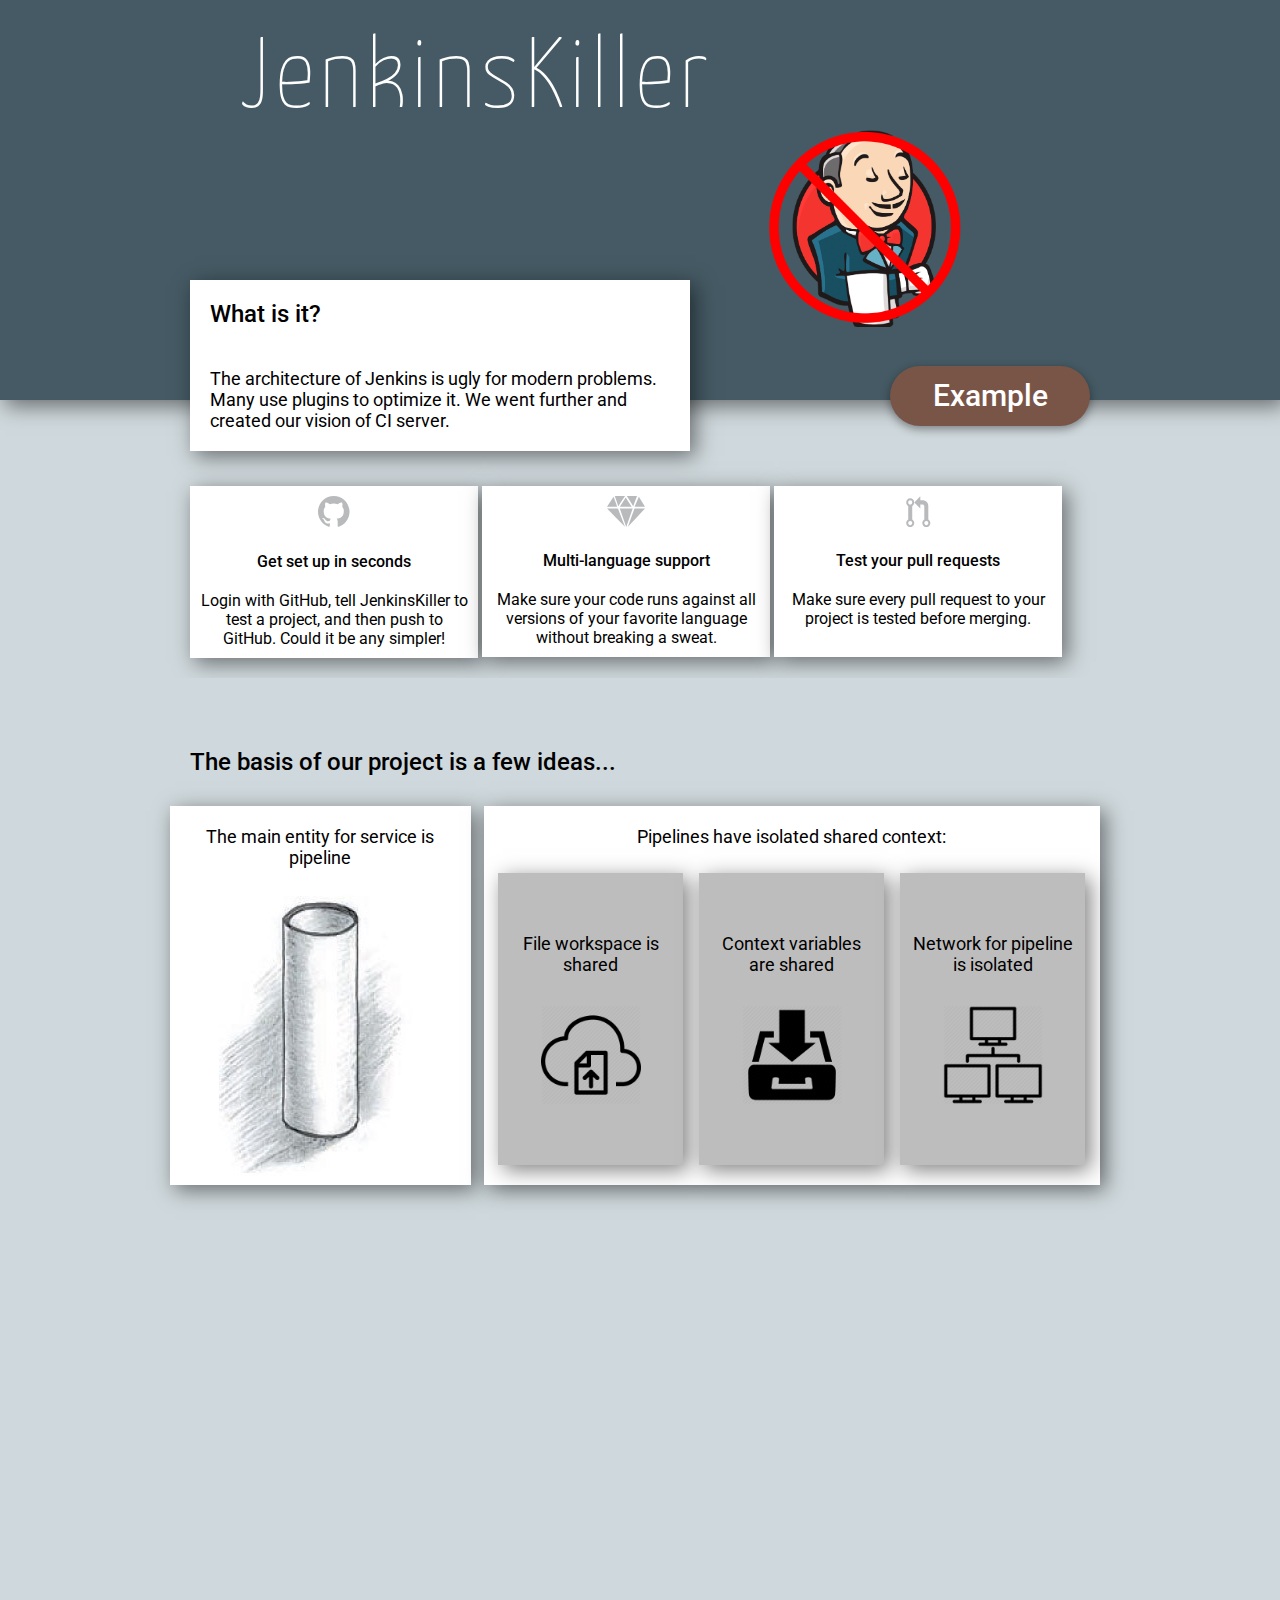
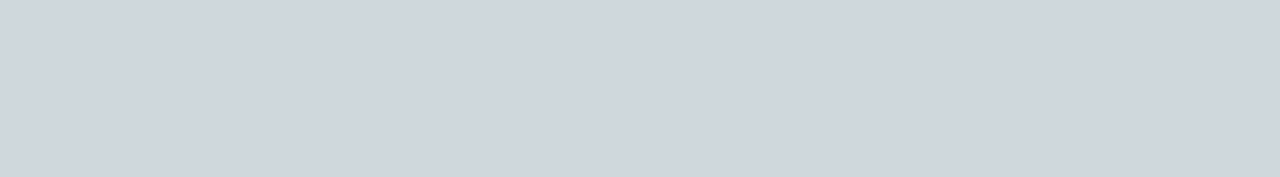
<file: index.html>
<!DOCTYPE html>
<html>
  <head>
    <meta charset="utf-8">
    <link rel="stylesheet" href="style.css">
    <link rel="stylesheet" media="all" href="animate.css">
    <script src="wow.min.js"></script>
    <script>new WOW().init();</script>
    <title>JenkinsKiller</title>
    <link href="favicon.ico" rel="shortcut icon" type="image/x-icon" />
  </head>
  <body>
    <header class="fadeInDown wow">
      <div class="container">
      <h1>
        JenkinsKiller
      </h1>
      <img src="images/logo.png">
    </div>
    </header>

    <div class="clear"></div>

    <div class="about block">
    <div class="container">
      <div class="why shadow slideInLeft wow "  >
        <div class="header">
          What is it?
        </div>
        <div class="text">
          The architecture of Jenkins is ugly for modern problems. Many use plugins to optimize it. We went further and created our vision of CI server.
        </div>
      </div>
      <a href="example" class="button shadow slideInRight wow"  data-wow-delay="0.1s">Example</a>
    </div>
    </div>

    <div class="block">
    <div class="coolses" style="overflow: visible;">
      <div class="container">
        <div class="item shadow bounceInUp wow"  data-wow-delay="0.2s">
          <img src="images/github_small.svg">
          <div class="header">
            Get set up in seconds
          </div>
          <div class="text">
            Login with GitHub, tell JenkinsKiller to test a project, and then push to GitHub. Could it be any simpler!
          </div>
        </div>
        <div class="item shadow bounceInUp wow"  data-wow-delay="0.3s">
          <img src="images/ruby.svg">
          <div class="header">
            Multi-language support
          </div>
          <div class="text">
            Make sure your code runs against all versions of your favorite language without breaking a sweat.
          </div>
        </div>
        <div class="item shadow bounceInUp wow"  data-wow-delay="0.4s">
          <img src="images/pull-request.svg">
          <div class="header">
            Test your pull requests
          </div>
          <div class="text">
            Make sure every pull request to your project is tested before merging.<br><br>
          </div>
        </div>
      </div>
    </div>
    </div>

    <div class="clear"></div>

    <div class="concept block">
      <div class="container" style="min-width:941px;">
        <div class="header">
          The basis of our project is a few ideas...
        </div>
        <div class="item one shadow fadeInLeft wow" data-wow-offset="30">
            <div class="text">
              The main entity for service is pipeline
            </div>
            <img src="images/pipeline.jpg">
        </div>
        <div class="item two shadow fadeInRight wow" data-wow-offset="30">
            <div class="text">
              Pipelines have isolated shared context:
            </div>
            <div class="advantages">
              <div class="advantage shadow">
                <div class="head">
                  File workspace is shared
                </div>
                <div class="image">
                  <img src="images/workspace.png">
                </div>
              </div>
              <div class="advantage shadow">
                <div class="head">
                  Context variables are shared
                </div>
                <div class="image">
                  <img src="images/code.png">
                </div>
              </div>
              <div class="advantage shadow">
                <div class="head">
                  Network for pipeline is isolated
                </div>
                <div class="image">
                  <img src="images/network.png">
                </div>
              </div>
            </div>
        </div>
        <div class="item three shadow fadeInUp wow" data-wow-delay="0.1s" data-wow-offset="40">
            <div class="text">
              Pipelines for the project are stored within source code in repository
            </div>
            <img src="images/repository.png">
        </div>
        <div class="item four shadow fadeInUp wow" data-wow-delay="0.3s" data-wow-offset="40">
            <div class="text">
              Pipelines are defined in file
            </div>
            <img src="images/file.png">
        </div>
        <div class="item five shadow fadeInUp wow" data-wow-delay="0.5s" data-wow-offset="40">
            <div class="text">
              Each step is isolated from others
            </div>
            <img src="images/step.jpg">
        </div>

      </div>
    </div>

    <div class="clear"></div>

    <footer class="fadeIn wow" data-wow-offset="10">
      <div class="container">
        <img src="images/github.png">
        <a href="https://github.com/devMauris/flow-build-server">Repository of our project on the Githab</a>
      </div>
    </footer>

    <div class="clear"></div>
  </body>
</html>
</file>
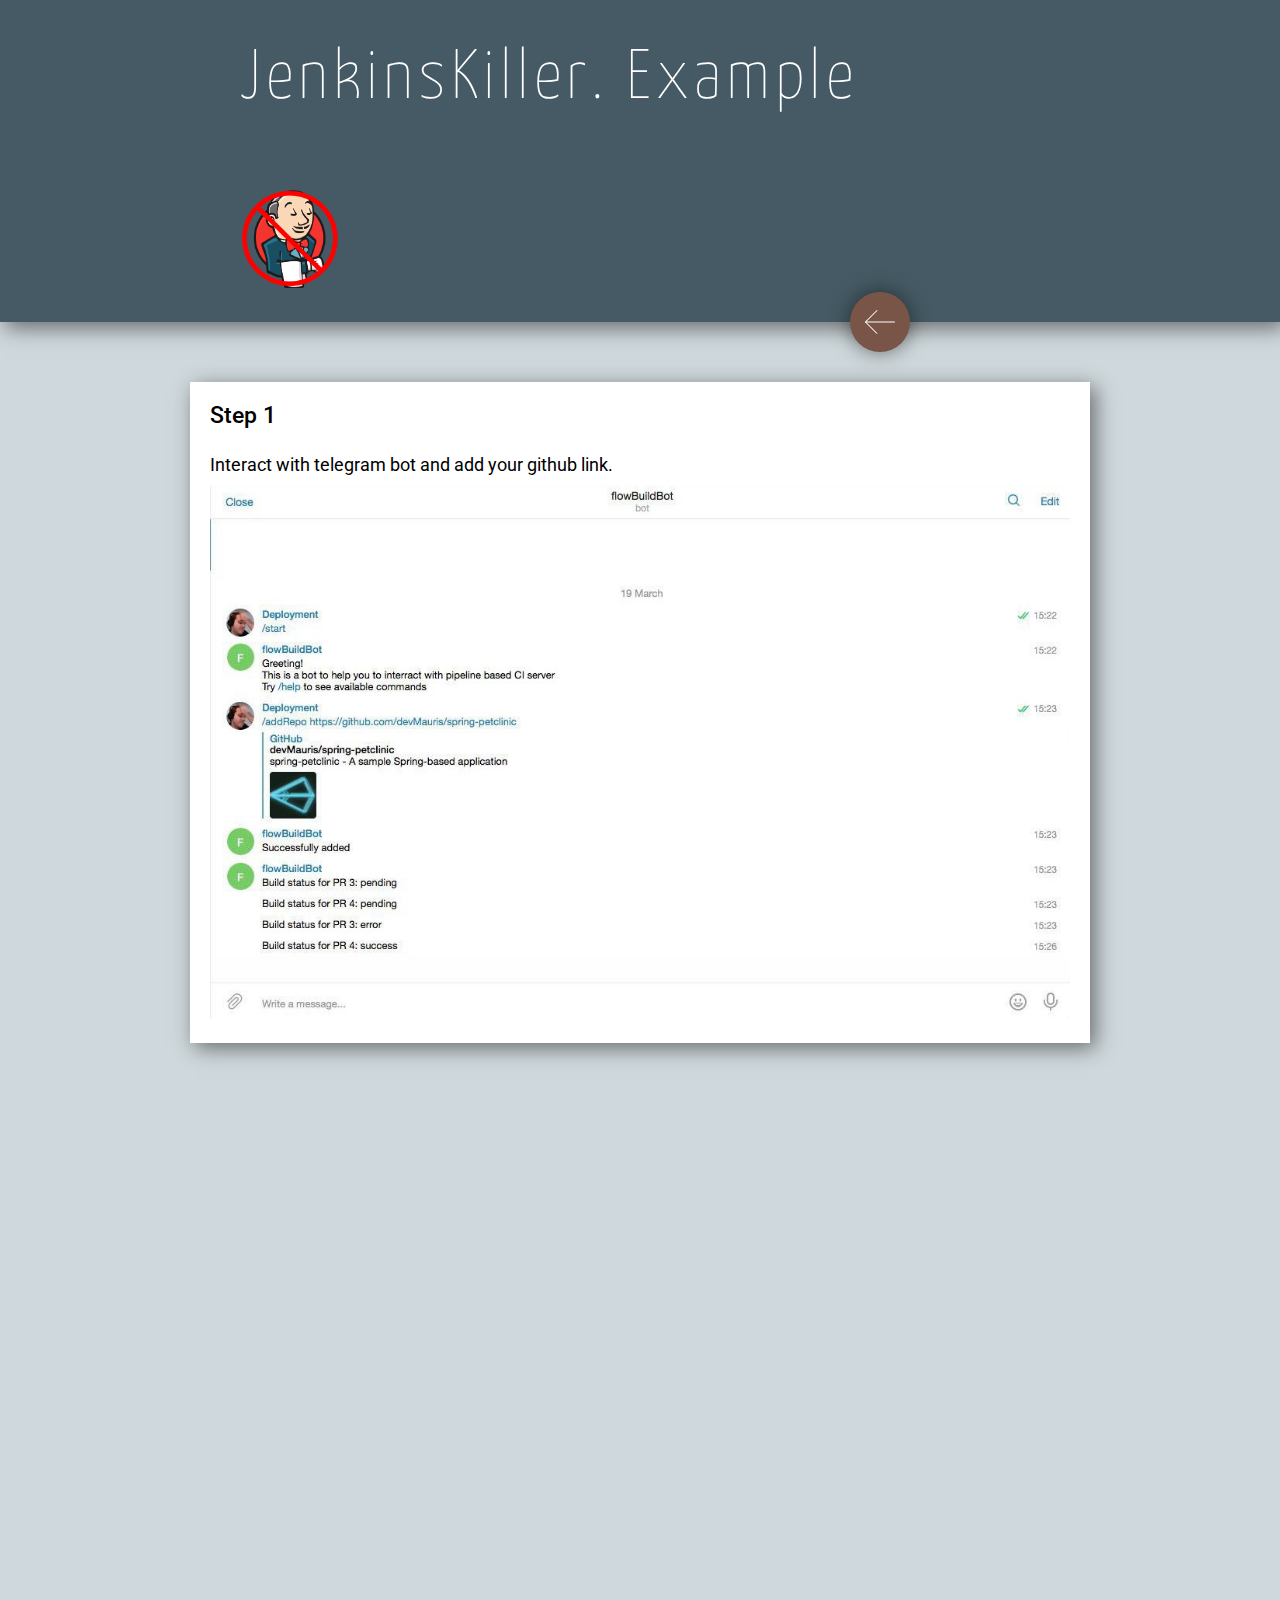
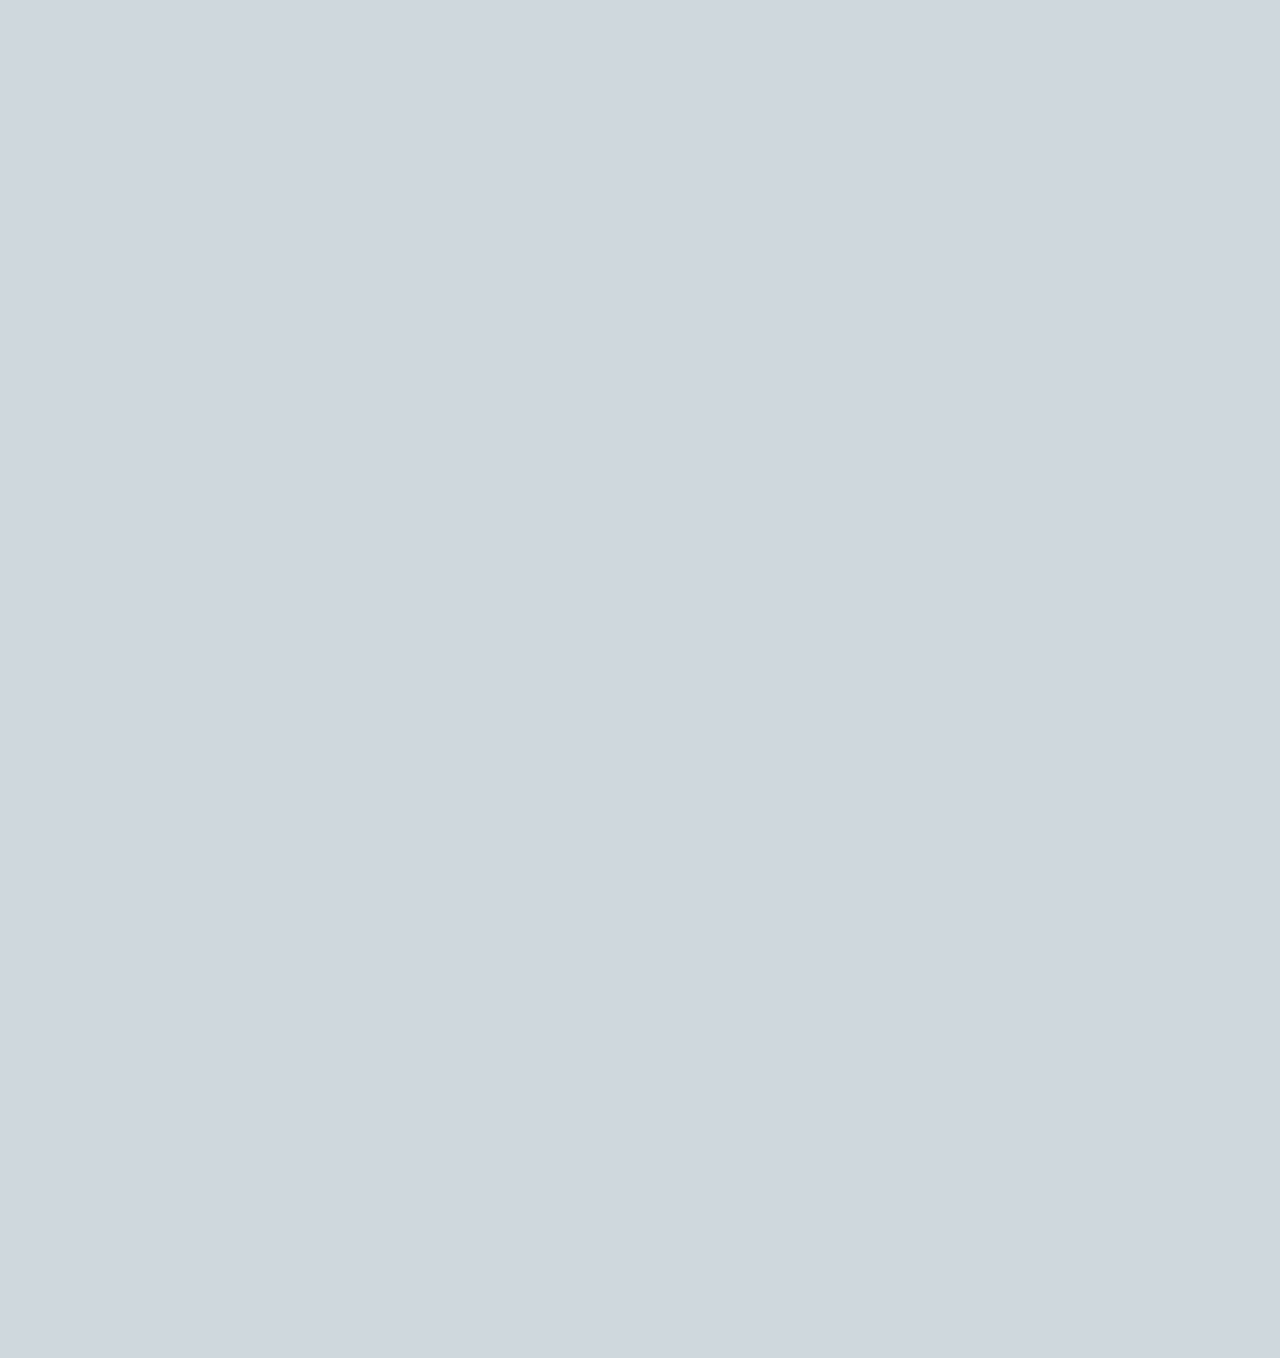
<file: example.html>
<!DOCTYPE html>
<html>
  <head>
    <meta charset="utf-8">
    <link rel="stylesheet" href="style.css">
    <link rel="stylesheet" media="all" href="animate.css">
    <script src="wow.min.js"></script>
    <script>new WOW().init();</script>
    <title>JenkinsKiller. Example</title>
    <link href="favicon.ico" rel="shortcut icon" type="image/x-icon" />
  </head>
  <body class="example">
    <header class="fadeInUpBig wow">
      <div class="container">
        <h1>JenkinsKiller. Example</h1>
        <img src="images/logo.png">
      </div>
    </header>
    <div class="blockofbutton fadeIn wow" data-wow-delay="1s">
      <div class="container">
        <a href="index" class="backbutton shadow"></a>
      </div>
    </div>
    <div class="block step fadeInLeft wow" data-wow-delay="1s">
      <div class="container shadow">
        <div class="header">
          Step 1
        </div>
        <div class="description">
          Interact with telegram bot and add your github link.
        </div>
        <div class="image">
          <img src="images/steps/step1.jpg">
        </div>
      </div>
    </div>
    <div class="block step fadeInRight wow" data-wow-delay="0.3s">
      <div class="container shadow">
        <div class="header">
          Step 2
        </div>
        <div class="description">
          Our CI server will start checking your pull requests.
        </div>
        <div class="image">
          <img src="images/steps/step2.jpg">
        </div>
      </div>
    </div>
    <div class="block step fadeInLeft wow" data-wow-delay="0.3s">
      <div class="container shadow">
        <div class="header">
          Step 3
        </div>
        <div class="description">
          After pull request is checked you can integrate the code.
        </div>
        <div class="image">
          <img src="images/steps/step3.jpg">
        </div>
      </div>
    </div>
    <div class="block step fadeInRight wow" data-wow-delay="0.3s">
      <div class="container shadow">
        <div class="header">
          Step 4
        </div>
        <div class="description">
          But some code can't be integrated.
        </div>
        <div class="image">
          <img src="images/steps/step4.jpg">
        </div>
      </div>
    </div>
    <footer class="fadeIn wow" data-wow-offset="10">
      <div class="container">
        <img src="images/github.png">
        <a href="https://github.com/devMauris/flow-build-server">Repository of our project on the Githab</a>
      </div>
    </footer>

  </body>
</html>
</file>
<file: style.css>
@import url('https://fonts.googleapis.com/css?family=Yanone+Kaffeesatz');
@import url('https://fonts.googleapis.com/css?family=Roboto:400,500,700');
*{
  margin: 0;
  padding: 0;
}

header, footer, .block {
  position: relative;
  overflow: hidden;
  display: block;
  min-width: 882px;
}
.about{
  overflow: visible;
}

.shadow{
  box-shadow: 5px 5px 20px rgba(0,0,0,0.5);
}
body{
  background-color: #CFD8DC;
  overflow: visible;
}
header{
  height: 400px;
  background-color: #455A64;
  box-shadow: 5px 6px 20px rgba(0,0,0,0.5);
}
.container{
  width: 100%;
  max-width: 900px;
  min-width: 882px;
  margin: auto;
}
h1{
  font-family: 'Yanone Kaffeesatz', sans-serif;
  letter-spacing: 5px;
  font-size: 100px;
  color: #FFFFFF;
  padding: 30px 50px;
  width: 50%;
  box-sizing: border-box;
  display: block;
  float: left;
  text-align: end;
  font-weight: 100;
  line-height: 100%;
}

header img{
  display: block;
  width: 200px;
  margin: auto;
  padding: 130px 0px 0px;
}

.why{
  width: 500px;
  background-color: white;
}

.about {
  margin-top: -150px;
}

.button{
  background-color: #795548;
  text-decoration: none;
  color: white;
  width: 200px;
  display: block;
  height: 60px;
  font-family: 'Roboto', sans-serif;
  font-weight: 500;
  font-size: 30px;
  text-align: center;
  line-height: 60px;
  border-radius: 30px;
  float: right;
  margin: -85px 0 0;
  transition: all 0.1s linear;
  box-shadow: 0px 3px 10px rgba(0,0,0,0.4);
}
.button:hover{
  height: 70px;
  line-height: 70px;
  border-radius: 35px;
  width: 210px;
  margin: -90px -5px 0;
  font-size: 32px;
  box-shadow: 0px 3px 10px rgba(0,0,0,0.6);
}
.why .header{
  margin-top: 30px;
  padding: 20px;
  font-size: 24px;
  font-family: 'Roboto', sans-serif;
  font-weight: 500;
}
.why .text{
  padding: 20px;
  font-family: 'Roboto', sans-serif;
  font-size: 18px;
}

.coolses{
  margin: 15px auto 0;
  padding: 20px;
}
.coolses .item{
  background-color: white;
  /*margin-right:1%;*/
  width: 32%;
  display: inline-block;
  vertical-align: top;
  text-align: center;
}
.coolses .item:last-child{
  margin-right: 0;
}
.coolses .item *{
  padding: 10px;
}

.coolses .item .header{
  font-family: 'Roboto', sans-serif;
  font-weight: 500;
}
.coolses .item .text{
  font-family: 'Roboto', sans-serif;
}

.concept .header{
  margin-top: 30px;
  padding: 20px;
  font-size: 24px;
  font-family: 'Roboto', sans-serif;
  font-weight: 500;
}
.concept .text{
  padding: 20px;
  font-family: 'Roboto', sans-serif;
  font-size: 18px;
}
.concept .item{
  width: 32%;
  display: inline-block;
  background-color: white;
  text-align: center;
  margin: 10px auto;
  margin-right:1%;
  vertical-align: top;
  height: 379px;
}
.concept .item.two{
  width: calc(65% + 4px);
  text-align: center;
  vertical-align: top;
  height: 379px;
}
.concept .advantages{
}
.concept{
  padding: 20px;
  font-family: 'Roboto', sans-serif;
  font-size: 18px;
}
.concept .advantages .advantage{
  background-color: #BDBDBD;
  width: 30%;
  padding: 60px 0;
  margin: 1%;
  display: inline-block;
  text-align: center;
}
.concept .advantages .advantage .head{
  padding: 0 10px;
  font-family: 'Roboto', sans-serif;
  margin-bottom: 30px
}
.concept .advantages .advantage .image{
  width: 100px;
  height: 100px;
  margin: auto;
}
.concept .advantages .advantage img{
  width: 100px;
  height: 100px;
}
.concept .item > img{
  width: 220px;
  display: inline-block;
}

.concept .item.four img{
  margin-top:40px;
}
.concept .item.five img{
  margin-top:80px;
}

footer{
  background-color: #BDBDBD;
  box-shadow: 0px -5px 20px rgba(0,0,0,0.5);
}

footer .container{
  padding: 20px 0;
  vertical-align: middle;
  text-align: center;
}
footer img{
  width: 100px;
}
footer a{
  text-decoration: none;
  font-family:'Roboto', sans-serif;
  color:#0d2636;
  display: block;
  transition: all .2s linear;
}
footer a:hover{
  color:black;
  text-decoration: underline;
}
.clear{
  clear:both;
  overflow: hidden;
}

.example header{
  height: auto;
}
.example header .container{
  min-width: 883px;
}
.example h1{
  width: auto;
  font-size: 70px;
  display: inline-block;
  line-height: 100px;
}
.example header img{
  width: 100px;
  display: inline-block;
  padding: 30px 50px;
}
.example .backbutton{
  width: 60px;
  height: 60px;
  border-radius: 30px;
  background-image: url(images/return.svg);
  position: relative;
  display: block;
  z-index: 100;
  background-repeat: no-repeat;
  background-position: center;
  background-size: 50%;
  background-color: #795548;
  transition: all 0.2s linear;
  box-shadow: 0px 0px 20px rgba(0,0,0,0.5);
  margin: 10px;
  margin-right: 180px;
  float: right;
}
.example .backbutton:hover{
  transform: rotate(360deg);
  width: 70px;
  height: 70px;
  border-radius: 35px;
  margin-top: 5px;
  margin-right: 175px;
}
.blockofbutton{
  margin-top: -40px;
  margin-bottom: 100px;
}
.step{
  padding-bottom: 30px;
}
.step .header{
  padding: 20px;
  font-family: 'Roboto', sans-serif;
  font-size: 23px;
  font-weight: 500;
}
.step .description{
  padding: 5px 20px;
  font-family: 'Roboto', sans-serif;
  font-size: 18px;
}
.step .image{
  padding: 5px 20px 20px;
}
.step img{
  width: 100%;
}
.step .container{
  background-color: white;
  width: 100%;
}
.step.block{
  overflow: visible;
  margin-top: 30px;
}
</file>
